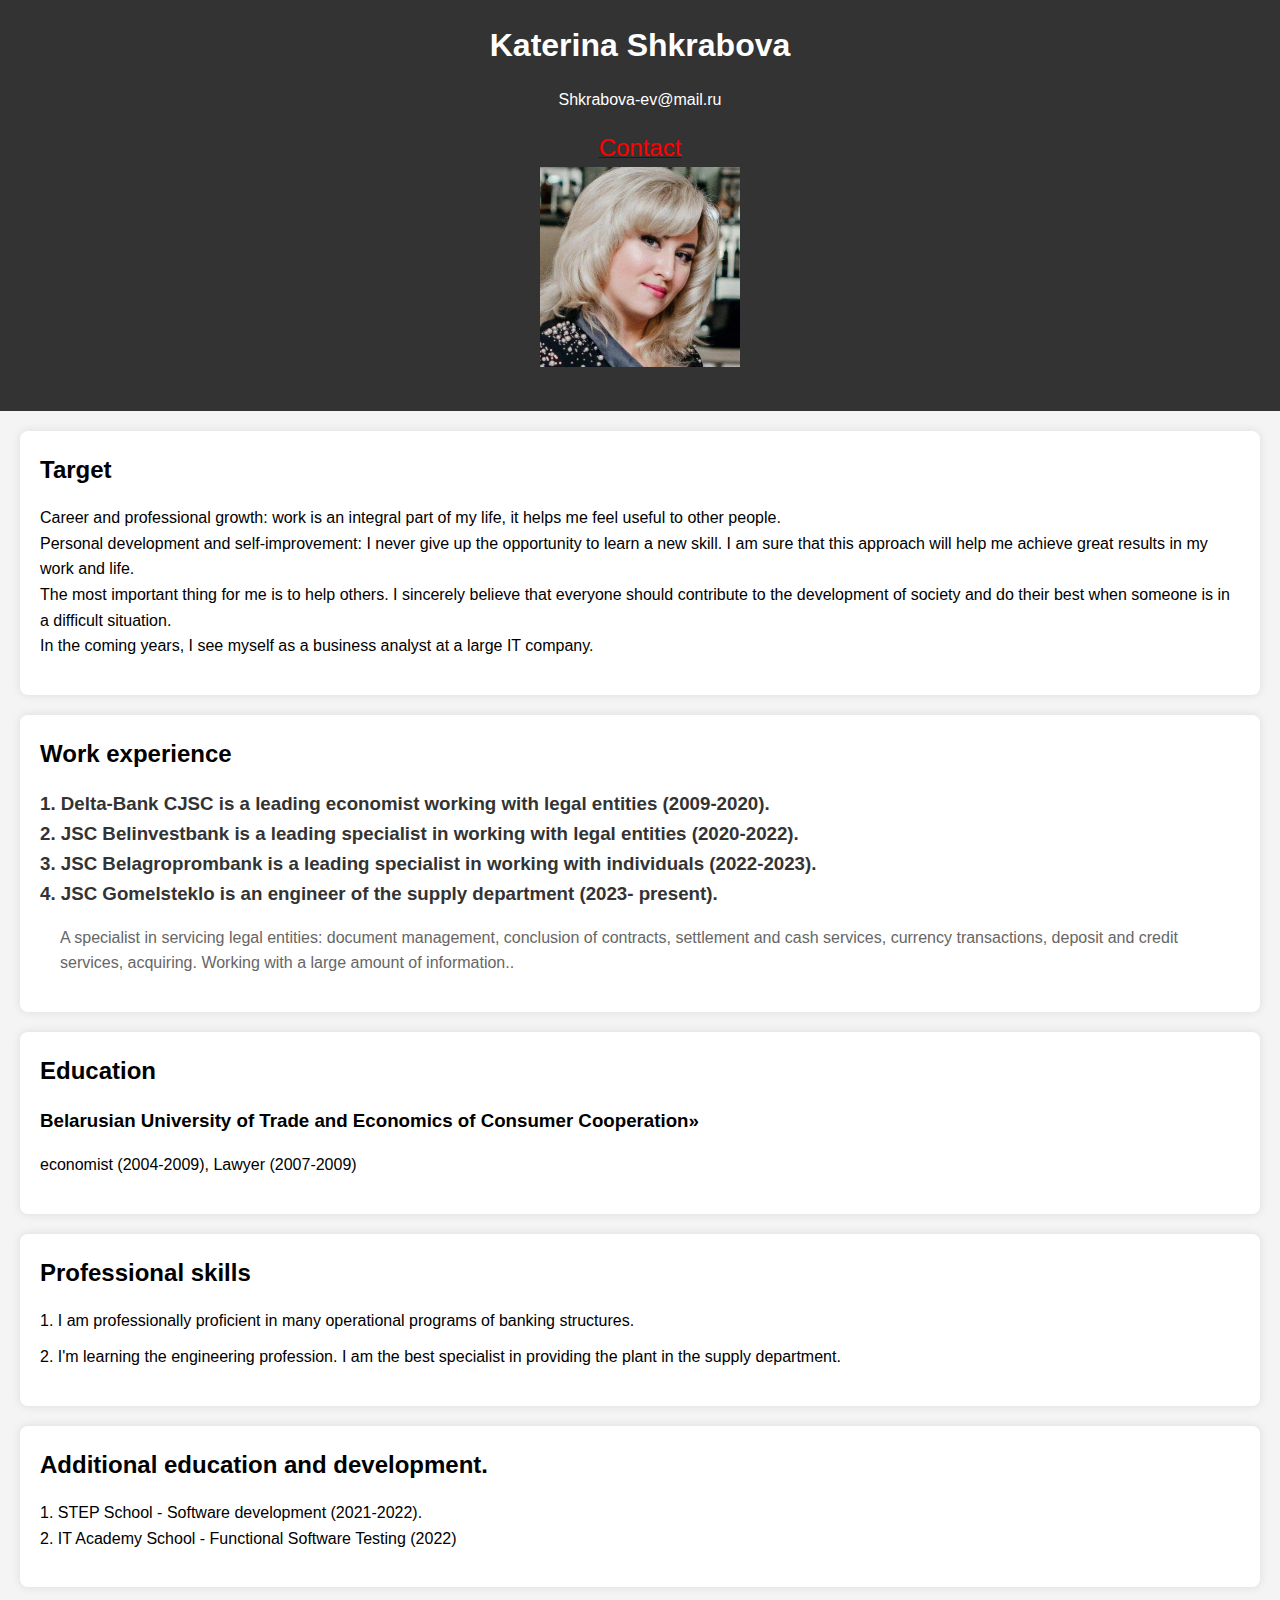
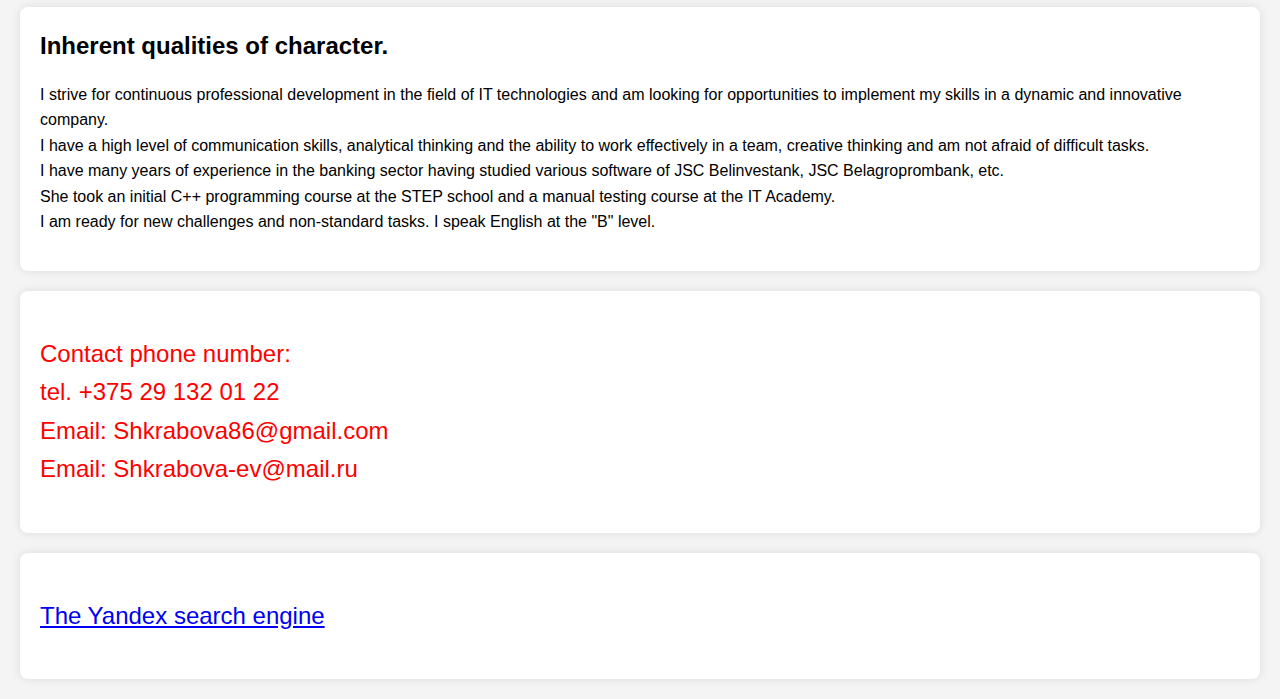
<file: Index.html>
<!DOCTYPE html>
<html lang="en">
<head>
    <meta charset="UTF-8">
    <meta name="viewport" content="width=device-width, initial-scale=1.0">
    <title>Resume</title>
    <link rel="stylesheet" href="css/styles.css">
</head>
<body>
    <header>
        <h1>Katerina Shkrabova</h1>
        <p>Shkrabova-ev@mail.ru</p>
        <a href="#contact"> <font color="red", face="Arial", size="5"> Contact </font> </a><br>
        <img src="images/photo.jpg" width="200" height="200" alt="my foto"></p>
    </header>
    <section id="objective">
        <h2>Target</h2>
        <p>Career and professional growth: work is an integral part of my life, it helps me feel useful to other people.<br>
            Personal development and self-improvement: I never give up the opportunity to learn a new skill. I am sure that this approach will help me achieve great results in my work and life.<br>
            The most important thing for me is to help others. I sincerely believe that everyone should contribute to the development of society and do their best when someone is in a difficult situation.<br>
            In the coming years, I see myself as a business analyst at a large IT company.<br>
    </section>
    <section id="experience">
        <h2>Work experience</h2>
        <ul>
            <li>
                <h3>1.	Delta-Bank CJSC is a leading economist working with legal entities (2009-2020). <br>
                    2.	JSC Belinvestbank is a leading specialist in working with legal entities (2020-2022). <br>
                    3.	JSC Belagroprombank is a leading specialist in working with individuals (2022-2023).<br>
                    4.	JSC Gomelsteklo is an engineer of the supply department (2023- present).<br>
                </h3>
                <p>A specialist in servicing legal entities: document management, conclusion of contracts, settlement and cash services, currency transactions, deposit and credit services, acquiring. Working with a large amount of information..</p>
            </li>
        </ul>
    </section>
    <section id="education">
        <h2>Education</h2>
        <ul>
            <li>
                <h3>Belarusian University of Trade and Economics of Consumer Cooperation»</h3>
                <p>economist (2004-2009), Lawyer (2007-2009)</p>
            </li>
        </ul>
    </section>
    <section id="skills">
        <h2>Professional skills</h2>
        <ul>
            <li>
            1. I am professionally proficient in many operational programs of banking structures.</li>
            <li>
            2. I'm learning the engineering profession. I am the best specialist in providing the plant in the supply department.</li>
        </ul>
    </section>
    <section id="additional-info">
        <h2>Additional education and development.</h2>
        <p>
            1.	STEP School - Software development (2021-2022). <br>
            2.	IT Academy School - Functional Software Testing (2022)</p>
    </section>
    <section id="Inherent qualities of character">
        <h2>Inherent qualities of character.</h2>
        <p>
            I strive for continuous professional development in the field of IT technologies and am looking for opportunities to implement my skills in a dynamic and innovative company. <br>
        I have a high level of communication skills, analytical thinking and the ability to work effectively in a team, creative thinking and am not afraid of difficult tasks. <br>
        I have many years of experience in the banking sector having studied various software of JSC Belinvestank, JSC Belagroprombank, etc. <br>
        She took an initial C++ programming course at the STEP school and a manual testing course at the IT Academy.<br>
        I am ready for new challenges and non-standard tasks. I speak English at the "B" level. </p>
    </section>

    <section id="contact"> <font color="red", face="Arial", size="5">
        <p>
        Contact phone number:<br>
        tel. +375 29 132 01 22<br>
        Email: Shkrabova86@gmail.com<br>
        Email: Shkrabova-ev@mail.ru</p>
    </section>
    
    <section id="Yandex"> <centr> <font color="red", face="Arial", size="5">
         <p>
        <a href="http://www.yandex.ru"<br>
        The Yandex search engine</centr></front></p>
    </section>

 
</body>
</html>
</file>
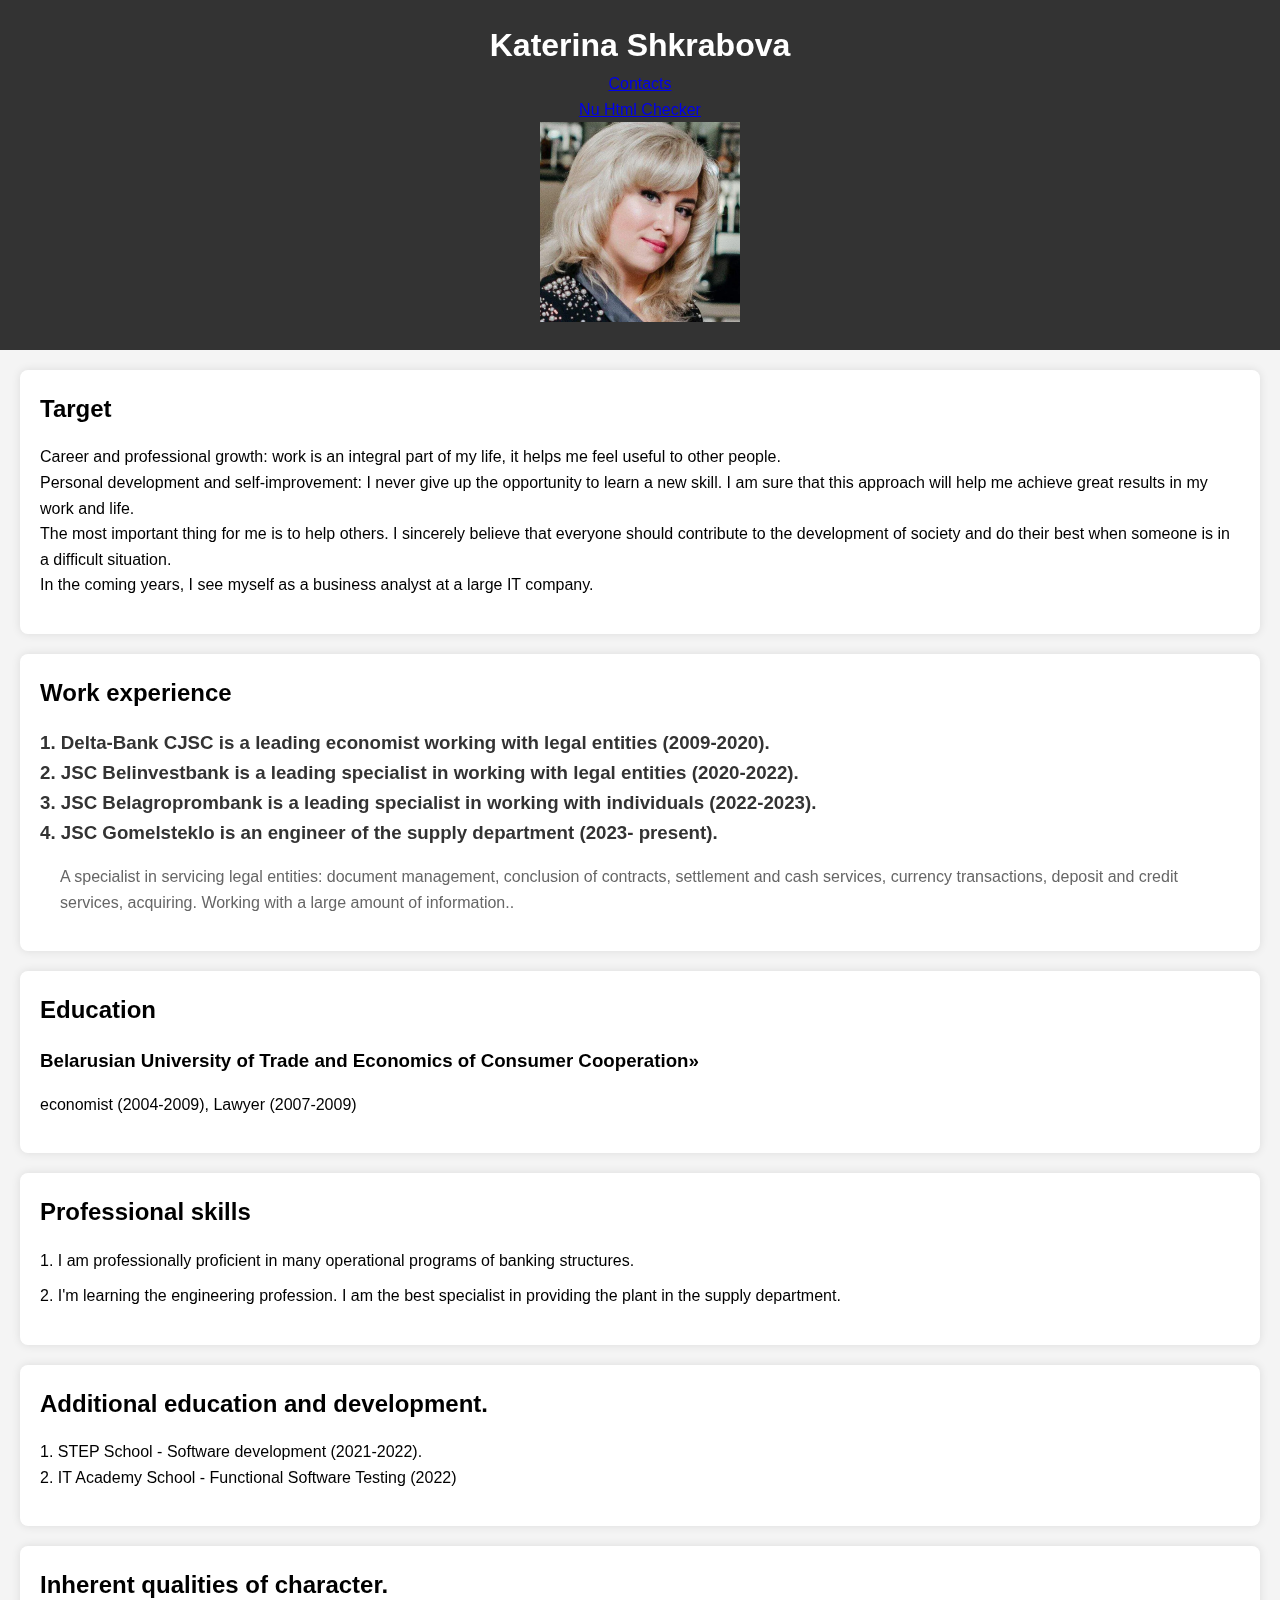
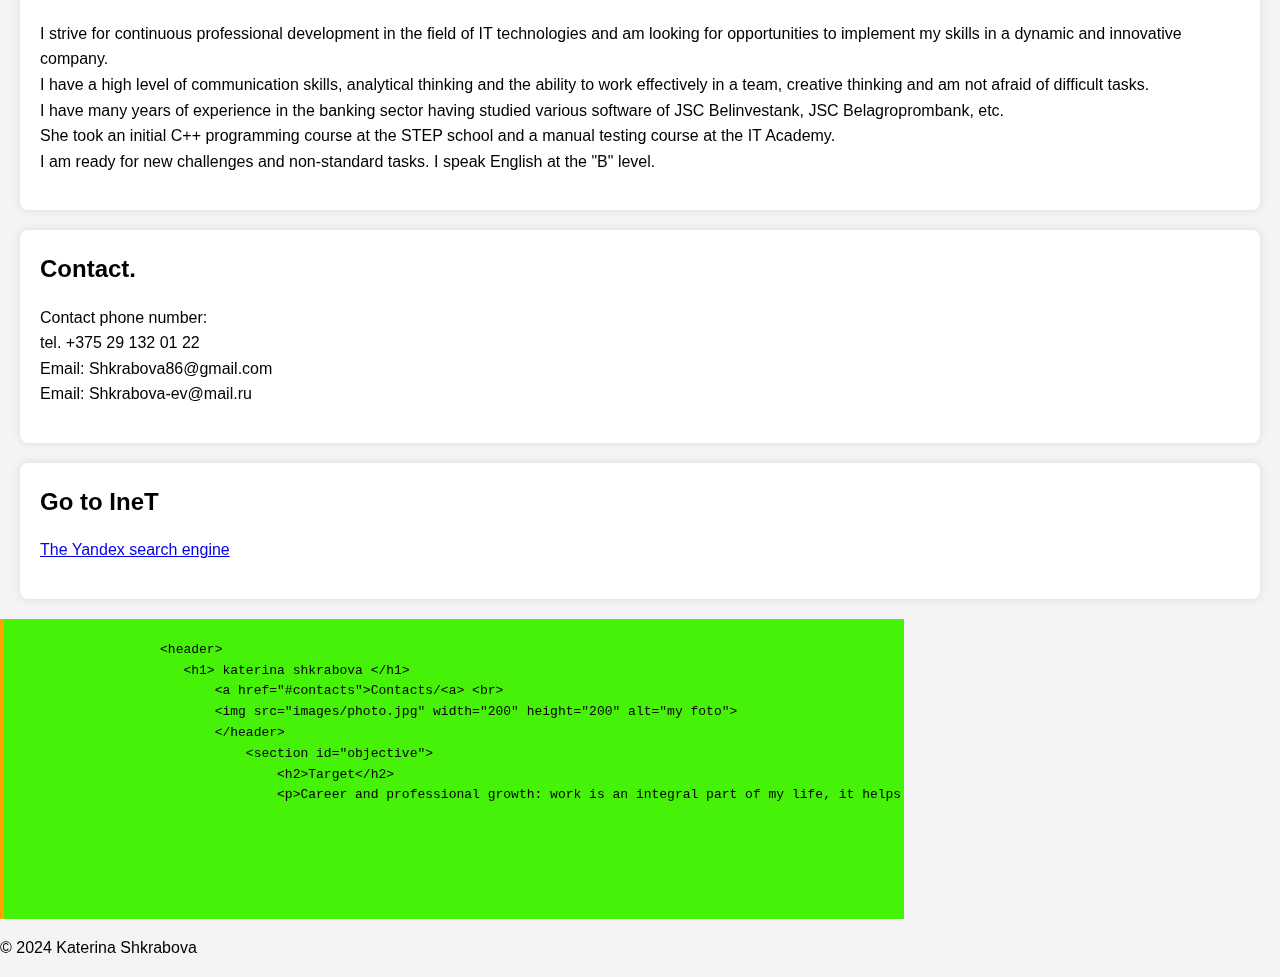
<file: index.html>
<!DOCTYPE html>
<html lang="en">
<head>
    <meta charset="UTF-8">
    <meta name="viewport" content="width=device-width, initial-scale=1.0">
    <title>Resume</title>
    <link rel="stylesheet" href="css/styles.css">
</head>
<body>
    <header>
        <h1>Katerina Shkrabova</h1>
        <a href="#contacts">Contacts</a><br>
        <a href="https://validator.w3.org/nu/?doc=https%3A%2F%2Feshkrabova.github.io%2F" target="_blank">Nu Html Checker</a><br>
        <img src="images/photo.jpg" width="200" height="200" alt="my foto">
    </header>
    <section id="objective">
        <h2>Target</h2>
        <p>Career and professional growth: work is an integral part of my life, it helps me feel useful to other people.<br>
            Personal development and self-improvement: I never give up the opportunity to learn a new skill. I am sure that this approach will help me achieve great results in my work and life.<br>
            The most important thing for me is to help others. I sincerely believe that everyone should contribute to the development of society and do their best when someone is in a difficult situation.<br>
            In the coming years, I see myself as a business analyst at a large IT company.<br>
    </section>
    <section id="experience">
        <h2>Work experience</h2>
        <ul>
            <li>
                <h3>1.	Delta-Bank CJSC is a leading economist working with legal entities (2009-2020). <br>
                    2.	JSC Belinvestbank is a leading specialist in working with legal entities (2020-2022). <br>
                    3.	JSC Belagroprombank is a leading specialist in working with individuals (2022-2023).<br>
                    4.	JSC Gomelsteklo is an engineer of the supply department (2023- present).<br>
                </h3>
                <p>A specialist in servicing legal entities: document management, conclusion of contracts, settlement and cash services, currency transactions, deposit and credit services, acquiring. Working with a large amount of information..</p>
            </li>
        </ul>
    </section>
    <section id="education">
        <h2>Education</h2>
        <ul>
            <li>
                <h3>Belarusian University of Trade and Economics of Consumer Cooperation»</h3>
                <p>economist (2004-2009), Lawyer (2007-2009)</p>
            </li>
        </ul>
    </section>
    <section id="skills">
        <h2>Professional skills</h2>
        <ul>
            <li>
            1. I am professionally proficient in many operational programs of banking structures.</li>
            <li>
            2. I'm learning the engineering profession. I am the best specialist in providing the plant in the supply department.</li>
        </ul>
    </section>
    <section id="additional-info">
        <h2>Additional education and development.</h2>
        <p>
            1.	STEP School - Software development (2021-2022). <br>
            2.	IT Academy School - Functional Software Testing (2022)</p>
    </section>
    <section id="r">
        <h2>Inherent qualities of character.</h2>
        <p>
            I strive for continuous professional development in the field of IT technologies and am looking for opportunities to implement my skills in a dynamic and innovative company. <br>
        I have a high level of communication skills, analytical thinking and the ability to work effectively in a team, creative thinking and am not afraid of difficult tasks. <br>
        I have many years of experience in the banking sector having studied various software of JSC Belinvestank, JSC Belagroprombank, etc. <br>
        She took an initial C++ programming course at the STEP school and a manual testing course at the IT Academy.<br>
        I am ready for new challenges and non-standard tasks. I speak English at the "B" level. </p>
    </section>

    <section id="contacts"> 
        <h2>Contact.</h2>
        <p>
        Contact phone number:<br>
        tel. +375 29 132 01 22<br>
        Email: Shkrabova86@gmail.com<br>
        Email: Shkrabova-ev@mail.ru</p>
    </section>
    
    <section id="yandex">
        <h2>Go to IneT</h2>
         <p>
        <a href="http://www.yandex.ru">The Yandex search engine</a>
        </p>
    </section>

            <pre><code>
                    &lt;header&gt;
                       &lt;h1&gt; katerina shkrabova &lt;/h1&gt;
                           &lt;a href="#contacts">Contacts/&lt;a&gt; &lt;br&gt;
                           &lt;img src="images/photo.jpg" width="200" height="200" alt="my foto"&gt;
                           &lt;/header&gt;
                               &lt;section id="objective"&gt;
                                   &lt;h2&gt;Target&lt;/h2&gt;
                                   &lt;p&gt;Career and professional growth: work is an integral part of my life, it helps me feel useful to other people.&lt;br&gt;
                                </code></pre>       
<footer>
    <p>© 2024 Katerina Shkrabova</p>
  </footer>
</body>
</html>
</file>
<file: css/styles.css>
body {
    font-family: Arial, sans-serif;
    line-height: 1.6;
    margin: 0;
    padding: 0;
    background-color: #f4f4f4;
}

header {
    background: #333;
    color: #fff;
    padding: 20px;
    text-align: center;
}


h1, h2, h3 { 
    margin: 0;
    padding: 0;
}

section {
    background: #fff;
    margin: 20px;
    padding: 20px;
    border-radius: 8px;
    box-shadow: 0 0 10px rgba(0, 0, 0, 0.1);
}

ul {
    list-style-type: none;
    padding: 0;
}

ul li {
    margin-bottom: 10px;
}

#experience h3 {
    color: #333;
    margin-bottom: 5px;
}

#experience p {
    margin-left: 20px;
    color: #666;
}
@media print {
    body {
        background: #fff;
        color: #000;
    }

    section {
        box-shadow: none;
        margin: 0;
        padding: 0;
    }
}
{
    <font color="red" face="Arial" size="5"> Contact </font>
}

pre {
    max-width: 900px;
    max-height: 300px;
    min-height: 300px;
    background-color: #47f209;
    border-left: 4px solid orange;
    overflow: auto;
}
code {
    padding: 0px;
}
</file>
